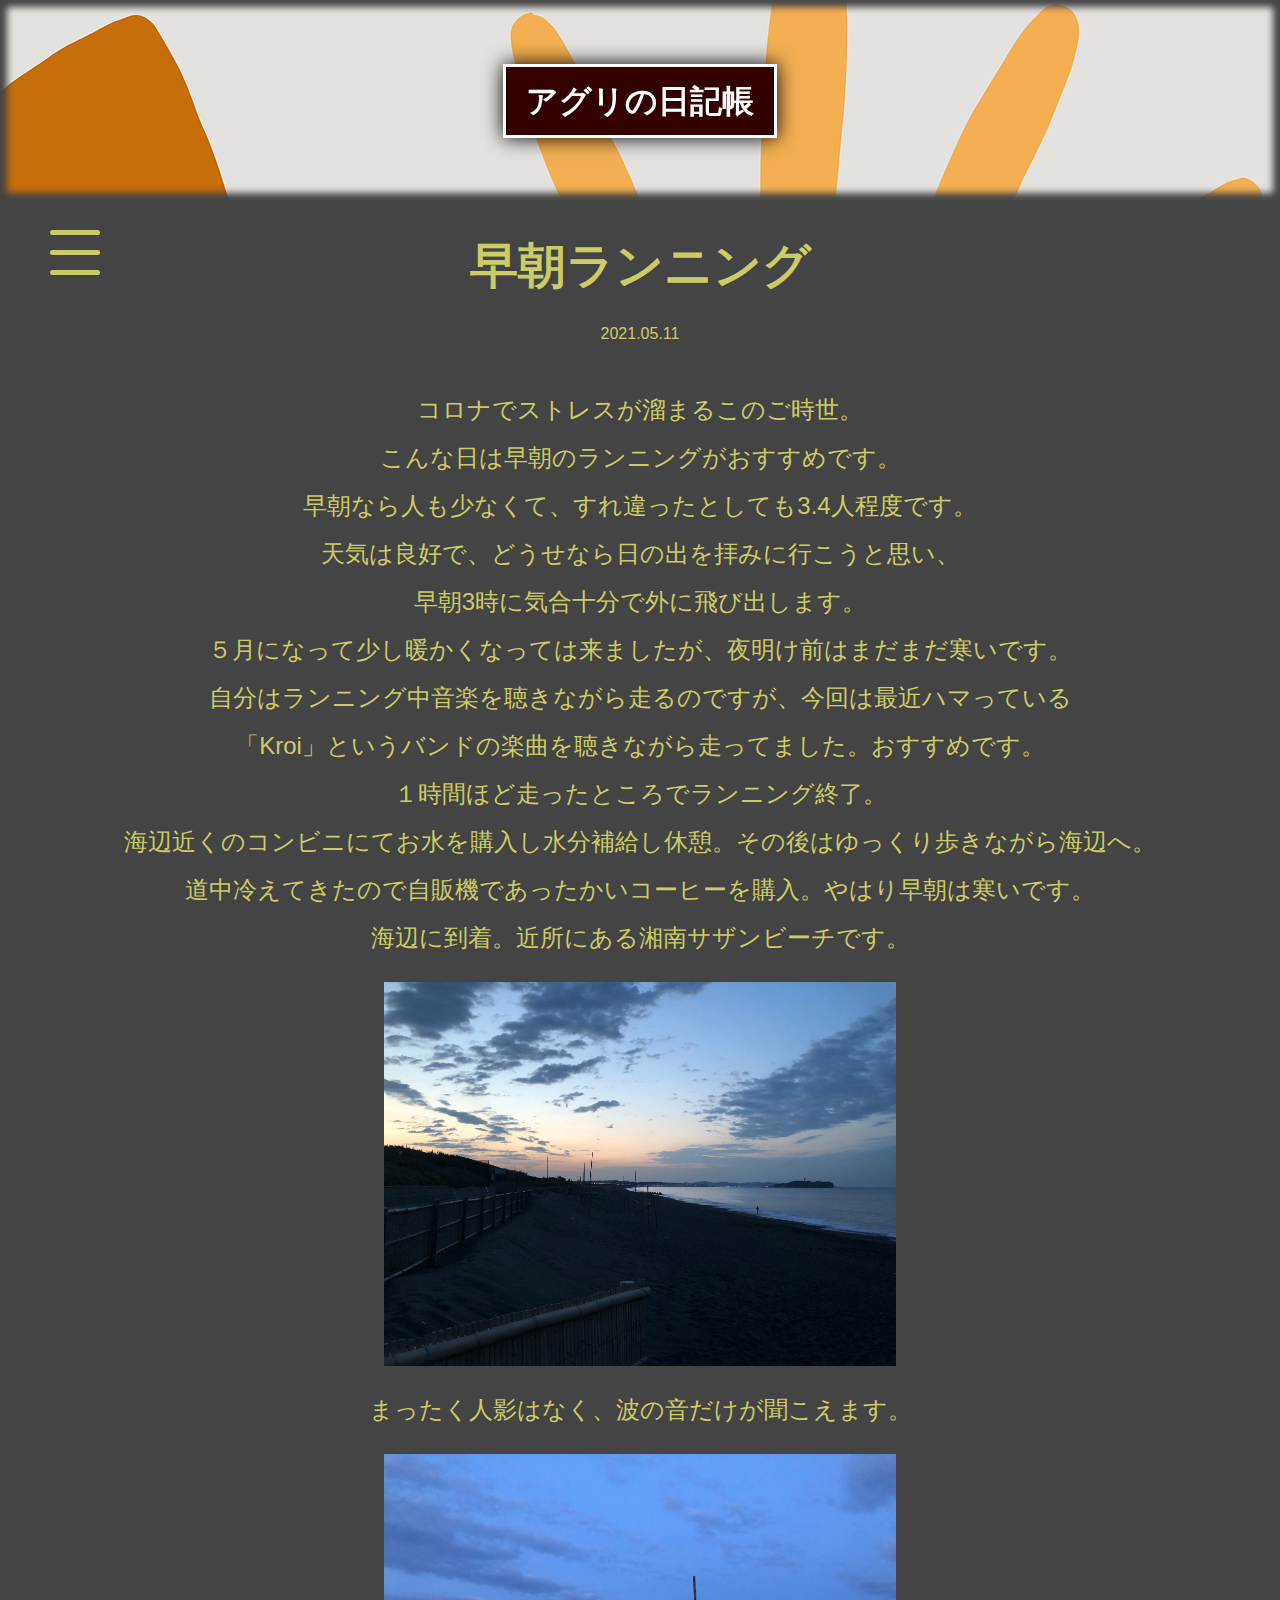
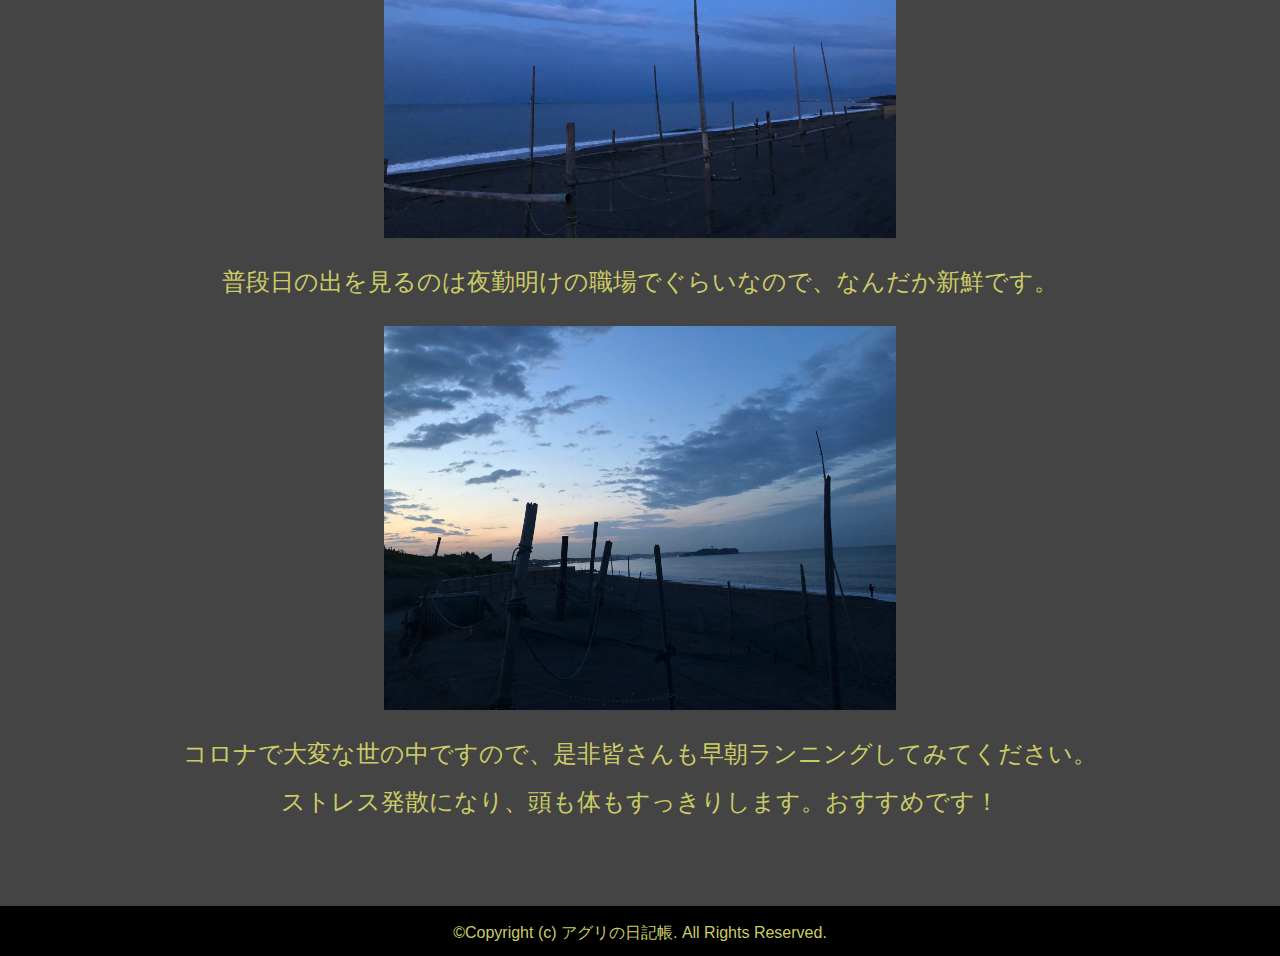
<file: article-diary.2021.05.11.running.html>
<!DOCTYPE html>
<html lang="ja">
<head>
    <meta charset="UTF-8">
    <meta http-equiv="X-UA-Compatible" swiper-sdivde="IE=edge">
    <meta name="viewport" swiper-sdivde="width=device-width, initial-scale=1.0">
    <link rel="icon" href="img/favicon.png">
    <link rel="stylesheet" href="css/article-style.css">
    <link rel="stylesheet" href="css/sanitize.css">
    <title>アグリの日記帳</title>
</head>
<body>
    <header>
        <h1 class="article-site-title">アグリの日記帳</h1>
    </header>

    <nav id="nav">
        <h2 class="nav-title">GENRE</h2>
        <div class="hamburger-wrapper">
            <ul class="hamburger-menu">
                <li><a href="article-list-diary.html">日記</a></li>
                <li><a href="article-list-game.html">ゲーム</a></li>
                <li><a href="article-list-sports.html">スポーツ</a></li>
                <li><a href="article-list-mangaAnime.html">漫画・アニメ</a></li>
                <li><a href="article-list-music.html">音楽</a></li>
                <li><a href="article-list-movie.html">映画</a></li>
                <li><a href="article-list-travelGoOut.html">外出・旅行</a></li>
                <li><a href="article-list-others.html">その他</a></li>
            </ul>
        </div>
        <div class="all-list-link">
            <a href="article-list.html">ALL LIST</a>
        </div>
    </nav>

    <div id="hamburger">
        <span id="line1" class="line-visual"></span>
        <span id="line2" class="line-visual"></span>
        <span id="line3" class="line-visual"></span>
    </div>

    <main>
        <!-- タイトル -->
        <h2 class="article-title">早朝ランニング</h2>
        <!-- 日付 -->
        <div class="date">
            <p>2021.05.11</p>
        </div>
        <!-- 記事 -->
        <div class="article">
            <p>
                コロナでストレスが溜まるこのご時世。<br>
                こんな日は早朝のランニングがおすすめです。<br>
                早朝なら人も少なくて、すれ違ったとしても3.4人程度です。<br>
                天気は良好で、どうせなら日の出を拝みに行こうと思い、<br>
                早朝3時に気合十分で外に飛び出します。<br>
                ５月になって少し暖かくなっては来ましたが、夜明け前はまだまだ寒いです。<br>
                自分はランニング中音楽を聴きながら走るのですが、今回は最近ハマっている<br>
                「Kroi」というバンドの楽曲を聴きながら走ってました。おすすめです。<br>
                １時間ほど走ったところでランニング終了。<br>
                海辺近くのコンビニにてお水を購入し水分補給し休憩。その後はゆっくり歩きながら海辺へ。<br>
                道中冷えてきたので自販機であったかいコーヒーを購入。やはり早朝は寒いです。<br>
                海辺に到着。近所にある湘南サザンビーチです。<br>
            </p>
            <img src="img/2021.05.11.running1.jpg" alt="running1">
            <p>
                まったく人影はなく、波の音だけが聞こえます。
            </p>
            <img src="img/2021.05.11.running3.jpg" alt="running3">
            <p>
                普段日の出を見るのは夜勤明けの職場でぐらいなので、なんだか新鮮です。
            </p>
            <img src="img/2021.05.11.running2.jpg" alt="running2">
            <p>
                コロナで大変な世の中ですので、是非皆さんも早朝ランニングしてみてください。<br>
                ストレス発散になり、頭も体もすっきりします。おすすめです！
            </p>
        </div>

        <div class="article-pagination">
            <!-- <a href=""><span class="p-left"></span></a>
            <p class="p-number">1 / 2</p>
            <a href=""><span class="p-right"></span></a> -->
        </div>    
    </main>

    <footer>
        <p>&copy;Copyright (c) アグリの日記帳. All Rights Reserved.</p>
    </footer>

    <script src="js/article.js"></script>
    
</body>
</html>
</file>
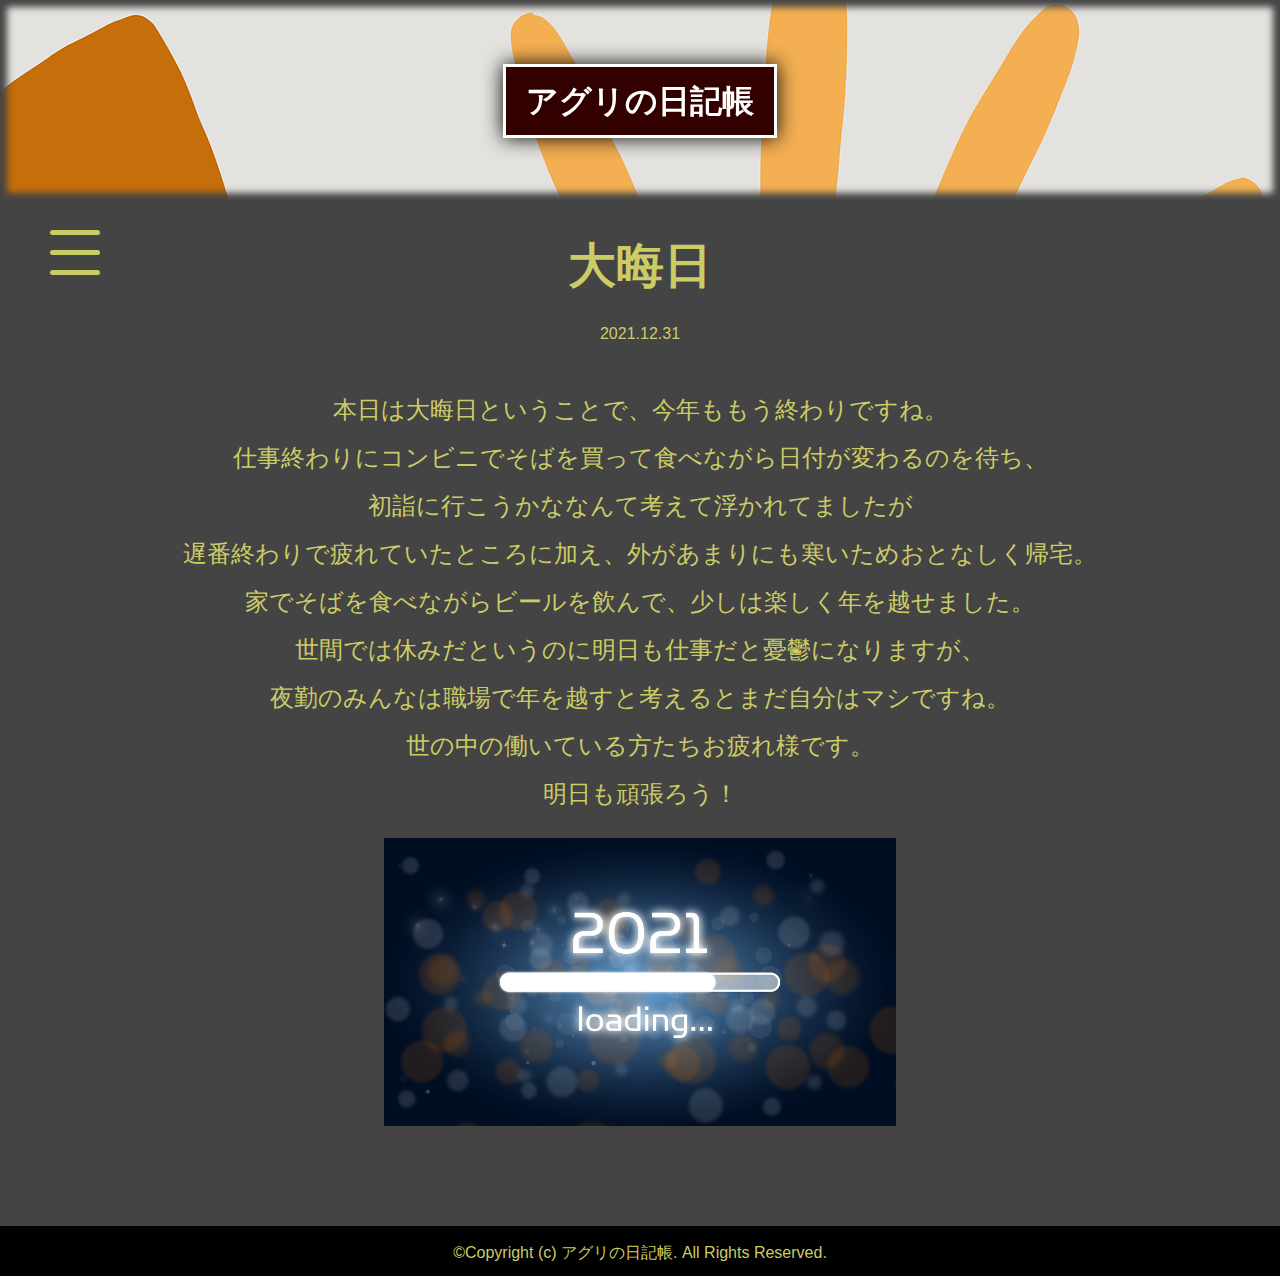
<file: article-diary.2021.12.31.oomisoka.html>
<!DOCTYPE html>
<html lang="ja">
<head>
    <meta charset="UTF-8">
    <meta http-equiv="X-UA-Compatible" swiper-sdivde="IE=edge">
    <meta name="viewport" swiper-sdivde="width=device-width, initial-scale=1.0">
    <link rel="icon" href="img/favicon.png">
    <link rel="stylesheet" href="css/article-style.css">
    <link rel="stylesheet" href="css/sanitize.css">
    <title>アグリの日記帳</title>
</head>
<body>
    <header>
        <h1 class="article-site-title">アグリの日記帳</h1>
    </header>

    <nav id="nav">
        <h2 class="nav-title">GENRE</h2>
        <div class="hamburger-wrapper">
            <ul class="hamburger-menu">
                <li><a href="article-list-diary.html">日記</a></li>
                <li><a href="article-list-game.html">ゲーム</a></li>
                <li><a href="article-list-sports.html">スポーツ</a></li>
                <li><a href="article-list-mangaAnime.html">漫画・アニメ</a></li>
                <li><a href="article-list-music.html">音楽</a></li>
                <li><a href="article-list-movie.html">映画</a></li>
                <li><a href="article-list-travelGoOut.html">外出・旅行</a></li>
                <li><a href="article-list-others.html">その他</a></li>
            </ul>
        </div>
        <div class="all-list-link">
            <a href="article-list.html">ALL LIST</a>
        </div>
    </nav>

    <div id="hamburger">
        <span id="line1" class="line-visual"></span>
        <span id="line2" class="line-visual"></span>
        <span id="line3" class="line-visual"></span>
    </div>

    <main>
        <!-- タイトル -->
        <h3 class="article-title">大晦日</h3>
        <!-- 日付 -->
        <div class="date">
            <p>2021.12.31</p>
        </div>
        <!-- 記事 -->
        <div class="article">
            <p>本日は大晦日ということで、今年ももう終わりですね。<br>
                仕事終わりにコンビニでそばを買って食べながら日付が変わるのを待ち、<br>
                初詣に行こうかななんて考えて浮かれてましたが<br>
                遅番終わりで疲れていたところに加え、外があまりにも寒いためおとなしく帰宅。<br>
                家でそばを食べながらビールを飲んで、少しは楽しく年を越せました。<br>
                世間では休みだというのに明日も仕事だと憂鬱になりますが、<br>
                夜勤のみんなは職場で年を越すと考えるとまだ自分はマシですね。<br>
                世の中の働いている方たちお疲れ様です。<br>
                明日も頑張ろう！
            </p>
            <img src="img/oomisoka2021.12.31.jpg" alt="">
        </div>

        <div class="article-pagination">
            <!-- <a href=""><span class="p-left"></span></a>
            <p class="p-number">1 / 2</p>
            <a href=""><span class="p-right"></span></a> -->
        </div>    
    </main>

    <footer>
        <p>&copy;Copyright (c) アグリの日記帳. All Rights Reserved.</p>
    </footer>

    <script src="js/article.js"></script>

</body>
</html>
</file>
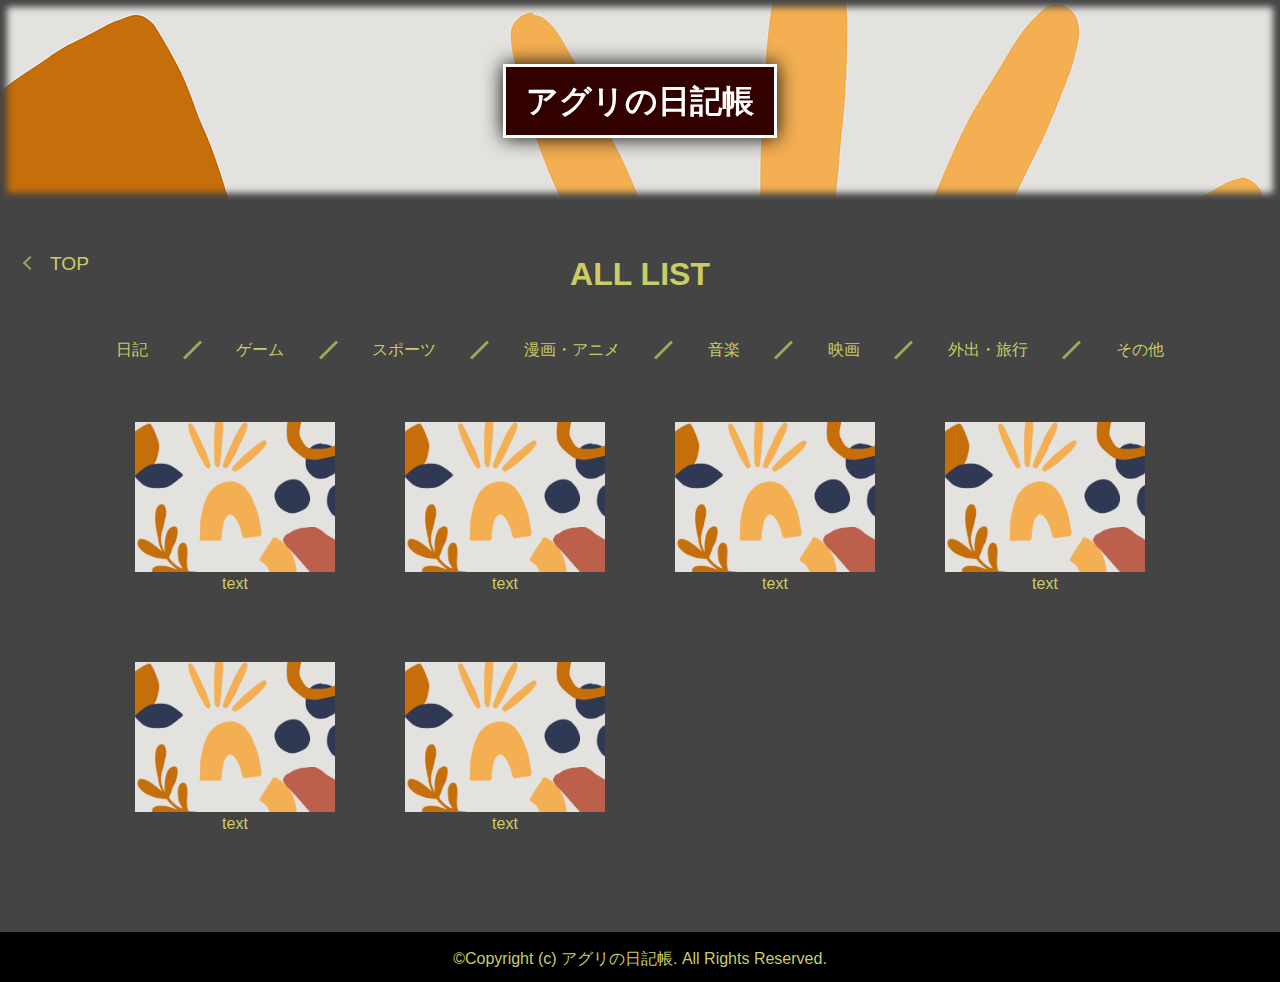
<file: article-list.html>
<!DOCTYPE html>
<html lang="ja">
<head>
    <meta charset="UTF-8">
    <meta http-equiv="X-UA-Compatible" swiper-sdivde="IE=edge">
    <meta name="viewport" swiper-sdivde="width=device-width, initial-scale=1.0">
    <link rel="icon" href="img/favicon.png">
    <link rel="stylesheet" href="css/article-list.css">
    <link rel="stylesheet" href="css/sanitize.css">
    <title>アグリの日記帳</title>
</head>
<body>
    <header>
        <h1 class="article-site-title">アグリの日記帳</h1>
    </header>

    <main class="article-list-main">
        <h2 class="article-list-title">ALL LIST</h2>

        <div class="all-list-link">
            <a href="index.html">TOP</a>
        </div>
        <div class="al-l-left">
            <span></span>
        </div>

        <ul class="article-nav">
            <li><a href="article-list-diary.html">日記</a></li>
            <span class="separation"></span>
            <li><a href="article-list-game.html">ゲーム</a></li>
            <span class="separation"></span>
            <li><a href="article-list-sports.html">スポーツ</a></li>
            <span class="separation"></span>
            <li><a href="article-list-mangaAnime.html">漫画・アニメ</a></li>
            <span class="separation"></span>
            <li><a href="article-list-music.html">音楽</a></li>
            <span class="separation"></span>
            <li><a href="article-list-movie.html">映画</a></li>
            <span class="separation"></span>
            <li><a href="article-list-travelGoOut.html">外出・旅行</a></li>
            <span class="separation"></span>
            <li><a href="article-list-others.html">その他</a></li>
        </ul>
        
        <!-- 記事のlinkを追加 -->
        <ul class="article-list">
            <li>
                <a href=""><img src="img/background.png" alt="">text</a>
            </li>
            <li>
                <a href=""><img src="img/background.png" alt="">text</a>
            </li>
            <li>
                <a href=""><img src="img/background.png" alt="">text</a>
            </li>
            <li>
                <a href=""><img src="img/background.png" alt="">text</a>
            </li>
            <!-- 折り返し -->
            <li>
                <a href=""><img src="img/background.png" alt="">text</a>
            </li>
            <li>
                <a href=""><img src="img/background.png" alt="">text</a>
            </li>
            <li>
                
            </li>
            <li>
                
            </li>
        </ul>

        <div class="article-pagination">
            <!-- <a href=""><span class="p-left"></span></a>
            <p class="p-number">1 / 2</p>
            <a href=""><span class="p-right"></span></a> -->
        </div>
    </main>

    <footer>
        <p>&copy;Copyright (c) アグリの日記帳. All Rights Reserved.</p>
    </footer>
    
</body>
</html>
</file>
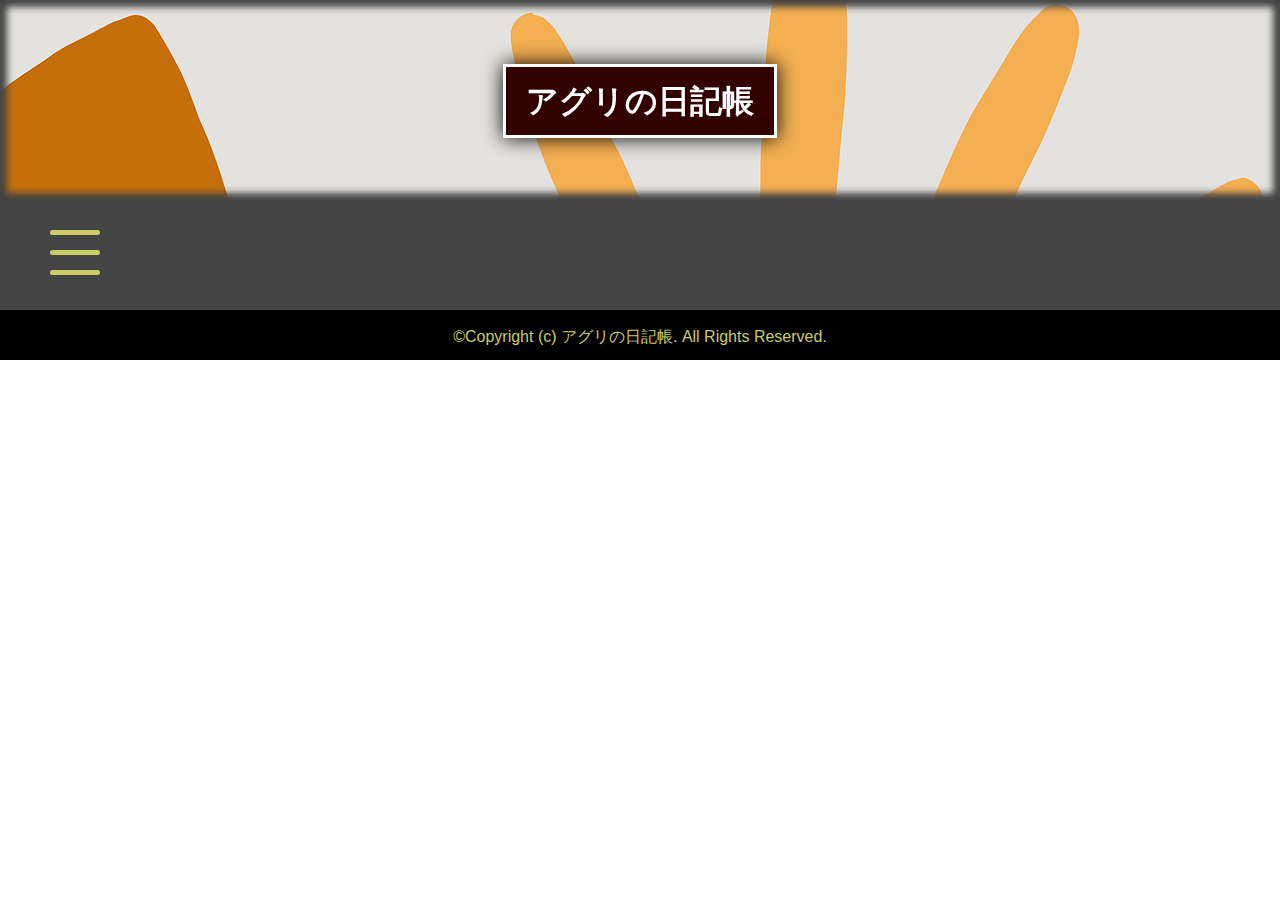
<file: article.html>
<!DOCTYPE html>
<html lang="ja">
<head>
    <meta charset="UTF-8">
    <meta http-equiv="X-UA-Compatible" swiper-sdivde="IE=edge">
    <meta name="viewport" swiper-sdivde="width=device-width, initial-scale=1.0">
    <link rel="icon" href="img/favicon.png">
    <link rel="stylesheet" href="css/article-style.css">
    <link rel="stylesheet" href="css/sanitize.css">
    <title>アグリの日記帳</title>
</head>
<body>
    <header>
        <h1 class="article-site-title">アグリの日記帳</h1>
    </header>

    <nav id="nav">
        <h2 class="nav-title">GENRE</h2>
        <div class="hamburger-wrapper">
            <ul class="hamburger-menu">
                <li><a href="article-list-diary.html">日記</a></li>
                <li><a href="article-list-game.html">ゲーム</a></li>
                <li><a href="article-list-sports.html">スポーツ</a></li>
                <li><a href="article-list-mangaAnime.html">漫画・アニメ</a></li>
                <li><a href="article-list-music.html">音楽</a></li>
                <li><a href="article-list-movie.html">映画</a></li>
                <li><a href="article-list-travelGoOut.html">外出・旅行</a></li>
                <li><a href="article-list-others.html">その他</a></li>
            </ul>
        </div>
        <div class="all-list-link">
            <a href="article-list.html">ALL LIST</a>
        </div>
    </nav>

    <div id="hamburger">
        <span id="line1" class="line-visual"></span>
        <span id="line2" class="line-visual"></span>
        <span id="line3" class="line-visual"></span>
    </div>

    <main>
        <!-- タイトル -->
        <h2 class="article-title"></h2>
        <!-- 日付 -->
        <div class="date">
            <p></p>
        </div>
        <!-- 記事 -->
        <div class="article">
            <p></p>
        </div>

        <div class="article-pagination">
            <!-- <a href=""><span class="p-left"></span></a>
            <p class="p-number">1 / 2</p>
            <a href=""><span class="p-right"></span></a> -->
        </div>    
    </main>

    <footer>
        <p>&copy;Copyright (c) アグリの日記帳. All Rights Reserved.</p>
    </footer>

    <script src="js/article.js"></script>
    
</body>
</html>
</file>
<file: css/article-style.css>
@charset "utf-8";

/* all */

* {
    text-decoration: none;
    list-style: none;
    margin: 0;
    padding: 0;
    font-family: "游ゴシック体", YuGothic, "游ゴシック Medium", "Yu Gothic Medium", "游ゴシック", "Yu Gothic", sans-serif;
}

img {
    width: 100%;
}

/* article-header */

header {
    position: relative;
    height: 200px;
    background-image: url(img/background.png);
}

header::after {
    position: absolute;
    content: '';
    top: 0;
    bottom: 0;
    left: 0;
    right: 0;
    box-shadow: inset 0 0 7px 7px #444444;
}

header .article-site-title {
    position: absolute;
    top: 40%;
    left: 50%;
    transform: translate(-50%, -50%);
    -webkit-transform: translate(-50%, -50%);
    -ms-transform: translate(-50%, -50%);
    padding: 10px 20px;
    color: #fff;
    background-color: #330000;
    border: #fff solid 3px;
    filter: drop-shadow(0 0 10px black);
}

/* article-nav */

nav {
    width: 100%;
    position: absolute;
    background-color: #000;
    opacity: 0;
    visibility: hidden;
    transition: 0.7s;
}

nav .nav-title {
    margin-top: 40px;
    color: #CCCC66;
    text-align: center;
    font-size: 2em;
}

nav .hamburger-menu {
    margin: 80px 50px 40px;
}

nav .hamburger-menu {
    display: flex;
    justify-content: space-around;
    flex-wrap: wrap;
}

nav .hamburger-menu li {
    margin-bottom: 50px;
}

nav .hamburger-menu a {
    color: #CCCC66;
    font-size: 1.5em;
    border: #CCCC66 solid 2px;
    padding: 5px 10px;
    transition: 0.3s;
}

nav .hamburger-menu a:hover {
    background: #CCCC66;
    color: #000;
    border: #000 solid 2px;
}

nav .all-list-link {
    text-align: center;
    margin: 30px 0 40px;
}

nav .all-list-link a {
    text-align: center;
    color: #CCCC66;
    font-size: 1.5em;
    border-bottom: #CCCC66 solid 2px;
    transition: 0.3s;
}

nav .all-list-link a:hover {
    background: #CCCC66;
    color: #000;
    border-bottom: #000 solid 2px;
}

/* article-hamburger */

#hamburger {
    display: block;
    position: absolute;
    top: 230px;
    left: 50px;
    width: 50px;
    height: 45px;
    cursor: pointer;
}

.line-visual {
    display: block;
    position: absolute;
    width: 50px;
    height: 5px;
    border-radius: 5px;
    background-color: #CCCC66;
    transition: 0.7s;
}

#line1 {
    top: 0;
}
#line2 {
    top: 20px;
}
#line3 {
    bottom: 0;
}

/* jsにて追加 */
.in-nav {
    opacity: 1;
    visibility: visible;
    transition: 0.7s;
}
.line-visual-click1 {
    transform: rotate(-45deg) translateY(14px) translateX(-14px);
}
.line-visual-click2 {
    opacity: 0;
}
.line-visual-click3 {
    transform: rotate(45deg) translateY(-14px) translateX(-14px);
}

/* article-main */

main {
    padding-top: 30px;
    background-color: #444444;
}

main .article-title {
    font-size: 3em;
    text-align: center;
    color: #CCCC66;
}

main .date {
    margin-top: 20px;
    text-align: center;
    color: #CCCC66;
    font-size: 1em;
}

main .article {
    margin-top: 40px;
    text-align: center;
    color: #CCCC66;
    font-size: 1.5em;
    line-height: 2;
}

main img {
    width: 40%;
    height: auto;
    margin: 20px 10%;
}

.article-pagination {
    margin-top: 40px;
    position: relative;
    padding: 20px;
}

.article-pagination .p-left {
    position: absolute;
    width: 20px;
    height: 20px;
    border: #CCCC66 solid 3px;
    border-bottom-color: transparent;
    border-right-color: transparent;
    transform: rotate(-45deg);
    top: 30px;
    left: 30%;
}

.article-pagination .p-right {
    position: absolute;
    width: 20px;
    height: 20px;
    border: #CCCC66 solid 3px;
    border-bottom-color: transparent;
    border-left-color: transparent;
    transform: rotate(45deg);
    top: 30px;
    right: 30%;
}

.article-pagination a {
    opacity: 0.5;
    transition: 0.5s;
}

.article-pagination a:hover {
    opacity: 1;
}

.article-pagination .p-number {
    color: #CCCC66;
    text-align: center;
    font-size: 1.5em;
}


/* article-footer */

footer {
    background-color:#000;
    color: #CCCC66;
    height: 50px;
    text-align: center;
}

footer p {
    padding-top: 15px;
}

@media screen and (max-width:770px) {
    .article-site-title {
        top: 15%;
        left: 50%;
        transform: translate(-50%, -50%);
        width: 300px;
        text-align: center;
    }

    .article-title {
        margin-top: 50px;
    }

    main .article {
        width: 90%;
        font-size: 1em;
        text-align: left;
        margin-left: 5%;
        margin-right: 5%;
    }

    main img {
        width: 80%;
        margin: 10px 10%;
    }
}
</file>
<file: css/sanitize.css>
/* Document
 * ========================================================================== */

/**
 * Add border box sizing in all browsers (opinionated).
 */

*,
::before,
::after {
  box-sizing: border-box;
}

/**
 * 1. Add text decoration inheritance in all browsers (opinionated).
 * 2. Add vertical alignment inheritance in all browsers (opinionated).
 */

::before,
::after {
  text-decoration: inherit; /* 1 */
  vertical-align: inherit; /* 2 */
}

/**
 * 1. Use the default cursor in all browsers (opinionated).
 * 2. Change the line height in all browsers (opinionated).
 * 3. Use a 4-space tab width in all browsers (opinionated).
 * 4. Remove the grey highlight on links in iOS (opinionated).
 * 5. Prevent adjustments of font size after orientation changes in
 *    IE on Windows Phone and in iOS.
 * 6. Breaks words to prevent overflow in all browsers (opinionated).
 */

html {
  cursor: default; /* 1 */
  line-height: 1.5; /* 2 */
  -moz-tab-size: 4; /* 3 */
  tab-size: 4; /* 3 */
  -webkit-tap-highlight-color: transparent /* 4 */;
  -ms-text-size-adjust: 100%; /* 5 */
  -webkit-text-size-adjust: 100%; /* 5 */
  word-break: break-word; /* 6 */
}

/* Sections
 * ========================================================================== */

/**
 * Remove the margin in all browsers (opinionated).
 */

body {
  margin: 0;
}

/**
 * Correct the font size and margin on `h1` elements within `section` and
 * `article` contexts in Chrome, Edge, Firefox, and Safari.
 */

h1 {
  font-size: 2em;
  margin: 0.67em 0;
}

/* Grouping content
 * ========================================================================== */

/**
 * Remove the margin on nested lists in Chrome, Edge, IE, and Safari.
 */

dl dl,
dl ol,
dl ul,
ol dl,
ul dl {
  margin: 0;
}

/**
 * Remove the margin on nested lists in Edge 18- and IE.
 */

ol ol,
ol ul,
ul ol,
ul ul {
  margin: 0;
}

/**
 * 1. Add the correct sizing in Firefox.
 * 2. Show the overflow in Edge 18- and IE.
 */

hr {
  height: 0; /* 1 */
  overflow: visible; /* 2 */
}

/**
 * Add the correct display in IE.
 */

main {
  display: block;
}

/**
 * Remove the list style on navigation lists in all browsers (opinionated).
 */

nav ol,
nav ul {
  list-style: none;
  padding: 0;
}

/**
 * 1. Correct the inheritance and scaling of font size in all browsers.
 * 2. Correct the odd `em` font sizing in all browsers.
 */

pre {
  font-family: monospace, monospace; /* 1 */
  font-size: 1em; /* 2 */
}

/* Text-level semantics
 * ========================================================================== */

/**
 * Remove the gray background on active links in IE 10.
 */

a {
  background-color: transparent;
}

/**
 * Add the correct text decoration in Edge 18-, IE, and Safari.
 */

abbr[title] {
  text-decoration: underline;
  text-decoration: underline dotted;
}

/**
 * Add the correct font weight in Chrome, Edge, and Safari.
 */

b,
strong {
  font-weight: bolder;
}

/**
 * 1. Correct the inheritance and scaling of font size in all browsers.
 * 2. Correct the odd `em` font sizing in all browsers.
 */

code,
kbd,
samp {
  font-family: monospace, monospace; /* 1 */
  font-size: 1em; /* 2 */
}

/**
 * Add the correct font size in all browsers.
 */

small {
  font-size: 80%;
}

/* Embedded content
 * ========================================================================== */

/*
 * Change the alignment on media elements in all browsers (opinionated).
 */

audio,
canvas,
iframe,
img,
svg,
video {
  vertical-align: middle;
}

/**
 * Add the correct display in IE 9-.
 */

audio,
video {
  display: inline-block;
}

/**
 * Add the correct display in iOS 4-7.
 */

audio:not([controls]) {
  display: none;
  height: 0;
}

/**
 * Remove the border on iframes in all browsers (opinionated).
 */

iframe {
  border-style: none;
}

/**
 * Remove the border on images within links in IE 10-.
 */

img {
  border-style: none;
}

/**
 * Change the fill color to match the text color in all browsers (opinionated).
 */

svg:not([fill]) {
  fill: currentColor;
}

/**
 * Hide the overflow in IE.
 */

svg:not(:root) {
  overflow: hidden;
}

/* Tabular data
 * ========================================================================== */

/**
 * Collapse border spacing in all browsers (opinionated).
 */

table {
  border-collapse: collapse;
}

/* Forms
 * ========================================================================== */

/**
 * Remove the margin on controls in Safari.
 */

button,
input,
select {
  margin: 0;
}

/**
 * 1. Show the overflow in IE.
 * 2. Remove the inheritance of text transform in Edge 18-, Firefox, and IE.
 */

button {
  overflow: visible; /* 1 */
  text-transform: none; /* 2 */
}

/**
 * Correct the inability to style buttons in iOS and Safari.
 */

button,
[type="button"],
[type="reset"],
[type="submit"] {
  -webkit-appearance: button;
}

/**
 * 1. Change the inconsistent appearance in all browsers (opinionated).
 * 2. Correct the padding in Firefox.
 */

fieldset {
  border: 1px solid #a0a0a0; /* 1 */
  padding: 0.35em 0.75em 0.625em; /* 2 */
}

/**
 * Show the overflow in Edge 18- and IE.
 */

input {
  overflow: visible;
}

/**
 * 1. Correct the text wrapping in Edge 18- and IE.
 * 2. Correct the color inheritance from `fieldset` elements in IE.
 */

legend {
  color: inherit; /* 2 */
  display: table; /* 1 */
  max-width: 100%; /* 1 */
  white-space: normal; /* 1 */
}

/**
 * 1. Add the correct display in Edge 18- and IE.
 * 2. Add the correct vertical alignment in Chrome, Edge, and Firefox.
 */

progress {
  display: inline-block; /* 1 */
  vertical-align: baseline; /* 2 */
}

/**
 * Remove the inheritance of text transform in Firefox.
 */

select {
  text-transform: none;
}

/**
 * 1. Remove the margin in Firefox and Safari.
 * 2. Remove the default vertical scrollbar in IE.
 * 3. Change the resize direction in all browsers (opinionated).
 */

textarea {
  margin: 0; /* 1 */
  overflow: auto; /* 2 */
  resize: vertical; /* 3 */
}

/**
 * Remove the padding in IE 10-.
 */

[type="checkbox"],
[type="radio"] {
  padding: 0;
}

/**
 * 1. Correct the odd appearance in Chrome, Edge, and Safari.
 * 2. Correct the outline style in Safari.
 */

[type="search"] {
  -webkit-appearance: textfield; /* 1 */
  outline-offset: -2px; /* 2 */
}

/**
 * Correct the cursor style of increment and decrement buttons in Safari.
 */

::-webkit-inner-spin-button,
::-webkit-outer-spin-button {
  height: auto;
}

/**
 * Correct the text style of placeholders in Chrome, Edge, and Safari.
 */

::-webkit-input-placeholder {
  color: inherit;
  opacity: 0.54;
}

/**
 * Remove the inner padding in Chrome, Edge, and Safari on macOS.
 */

::-webkit-search-decoration {
  -webkit-appearance: none;
}

/**
 * 1. Correct the inability to style upload buttons in iOS and Safari.
 * 2. Change font properties to `inherit` in Safari.
 */

::-webkit-file-upload-button {
  -webkit-appearance: button; /* 1 */
  font: inherit; /* 2 */
}

/**
 * Remove the inner border and padding of focus outlines in Firefox.
 */

::-moz-focus-inner {
  border-style: none;
  padding: 0;
}

/**
 * Restore the focus outline styles unset by the previous rule in Firefox.
 */

:-moz-focusring {
  outline: 1px dotted ButtonText;
}

/**
 * Remove the additional :invalid styles in Firefox.
 */

:-moz-ui-invalid {
  box-shadow: none;
}

/* Interactive
 * ========================================================================== */

/*
 * Add the correct display in Edge 18- and IE.
 */

details {
  display: block;
}

/*
 * Add the correct styles in Edge 18-, IE, and Safari.
 */

dialog {
  background-color: white;
  border: solid;
  color: black;
  display: block;
  height: -moz-fit-content;
  height: -webkit-fit-content;
  height: fit-content;
  left: 0;
  margin: auto;
  padding: 1em;
  position: absolute;
  right: 0;
  width: -moz-fit-content;
  width: -webkit-fit-content;
  width: fit-content;
}

dialog:not([open]) {
  display: none;
}

/*
 * Add the correct display in all browsers.
 */

summary {
  display: list-item;
}

/* Scripting
 * ========================================================================== */

/**
 * Add the correct display in IE 9-.
 */

canvas {
  display: inline-block;
}

/**
 * Add the correct display in IE.
 */

template {
  display: none;
}

/* User interaction
 * ========================================================================== */

/*
 * 1. Remove the tapping delay in IE 10.
 * 2. Remove the tapping delay on clickable elements
      in all browsers (opinionated).
 */

a,
area,
button,
input,
label,
select,
summary,
textarea,
[tabindex] {
  -ms-touch-action: manipulation; /* 1 */
  touch-action: manipulation; /* 2 */
}

/**
 * Add the correct display in IE 10-.
 */

[hidden] {
  display: none;
}

/* Accessibility
 * ========================================================================== */

/**
 * Change the cursor on busy elements in all browsers (opinionated).
 */

[aria-busy="true"] {
  cursor: progress;
}

/*
 * Change the cursor on control elements in all browsers (opinionated).
 */

[aria-controls] {
  cursor: pointer;
}

/*
 * Change the cursor on disabled, not-editable, or otherwise
 * inoperable elements in all browsers (opinionated).
 */

[aria-disabled="true"],
[disabled] {
  cursor: not-allowed;
}

/*
 * Change the display on visually hidden accessible elements
 * in all browsers (opinionated).
 */

[aria-hidden="false"][hidden] {
  display: initial;
}

[aria-hidden="false"][hidden]:not(:focus) {
  clip: rect(0, 0, 0, 0);
  position: absolute;
}
</file>
<file: css/article-list.css>
@charset "utf-8";

/* all */

* {
    text-decoration: none;
    list-style: none;
    margin: 0;
    padding: 0;
    font-family: "游ゴシック体", YuGothic, "游ゴシック Medium", "Yu Gothic Medium", "游ゴシック", "Yu Gothic", sans-serif;
}

img {
    width: 100%;
}

/* header */

header {
    position: relative;
    height: 200px;
    background-image: url(img/background.png);
}

header::after {
    position: absolute;
    content: '';
    top: 0;
    bottom: 0;
    left: 0;
    right: 0;
    box-shadow: inset 0 0 7px 7px #444444;
}

header .article-site-title {
    position: absolute;
    top: 40%;
    left: 50%;
    transform: translate(-50%, -50%);
    -webkit-transform: translate(-50%, -50%);
    -ms-transform: translate(-50%, -50%);
    padding: 10px 20px;
    color: #fff;
    background-color: #330000;
    border: #fff solid 3px;
    filter: drop-shadow(0 0 10px black);
}

/* main */

main {
    position: relative;
    padding: 50px 100px 0;
    background-color: #444444;
}

main .article-list-title {
    font-size: 2em;
    text-align: center;
    color: #CCCC66;
}

main .all-list-link {
    position: absolute;
    top: 50px;
    left: 50px;
    transition: 0.3s;
}

main .all-list-link:hover {
    transform: scale(1.1,1.1);
}

main .all-list-link a {
    color: #CCCC66;
    font-size: 1.2em;
}

main .al-l-left {
    position: absolute;
    top: 58px;
    left: 25px;
    width: 10px;
    height: 10px;
    border: #CCCC66 solid 2px;
    border-bottom: transparent;
    border-right: transparent;
    transform: rotate(-45deg);
    opacity: 0.7;
}


main .article-nav {
    background-color: #444444;
    display: flex;
    justify-content: space-around;
    margin-top: 40px;
}

main .article-nav li {
    transition: 0.3s;
}

main .article-nav li:hover {
    transform: scale(1.1,1.1);
}

main .article-nav a {
    color: #CCCC66;
    font-size: 1em;
}

main .separation {
    margin: 0 10px;
    width: 0;
    border: #CCCC66 solid 3px;
    border-top: transparent;
    border-bottom: transparent;
    border-left: transparent;
    transform: rotate(45deg);
    opacity: 0.7;
}

main .article-list {
    margin-top: 50px;
    display: flex;
    flex-wrap: wrap;
    justify-content: space-around;
    align-content: flex-start;
}

main .article-list li {
    margin: 0px 20px 80px;
    width: 200px;
    height: 160px;
    cursor: pointer;
    transition: 0.5s;
}

main .article-list li:hover {
    transform: scale3d(1.1,1.1,1);
}

main .article-list img {
    object-fit: cover;
    background-color: #fff;
}

main .article-list a {
    display: block;
    text-align: center;
    margin-top: 10px;
    color: #CCCC66;
    font-size: 1em;
}

.article-pagination {
    position: relative;
    padding: 20px;
}

.article-pagination .p-left {
    position: absolute;
    width: 20px;
    height: 20px;
    border: #CCCC66 solid 3px;
    border-bottom-color: transparent;
    border-right-color: transparent;
    transform: rotate(-45deg);
    top: 30px;
    left: 30%;
}

.article-pagination .p-right {
    position: absolute;
    width: 20px;
    height: 20px;
    border: #CCCC66 solid 3px;
    border-bottom-color: transparent;
    border-left-color: transparent;
    transform: rotate(45deg);
    top: 30px;
    right: 30%;
}

.article-pagination a {
    opacity: 0.5;
    transition: 0.5s;
}

.article-pagination a:hover {
    opacity: 1;
}

.article-pagination .p-number {
    color: #CCCC66;
    text-align: center;
    font-size: 1.5em;
}


/* footer */

footer {
    background-color:#000;
    color: #CCCC66;
    height: 50px;
    text-align: center;
}

footer p {
    padding-top: 15px;
}

@media screen and (max-width:770px) {
    .article-site-title {
        top: 15%;
        left: 50%;
        transform: translate(-50%, -50%);
        width: 300px;
        text-align: center;
    }

    main .article-nav {
        flex-wrap: wrap;
    }

    main .article-nav li {
        width: 100px;
        margin: 7px 0;
        text-align: center;
        border-bottom: #CCCC66 solid 2px;
    }

    main .separation {
        display: none;
    }

    main .all-list-link {
        top: 20px;
    }

    main .al-l-left {
        top: 28px;
    }

    main .article-list-title {
        margin-top: 20px;
    }
}
</file>
